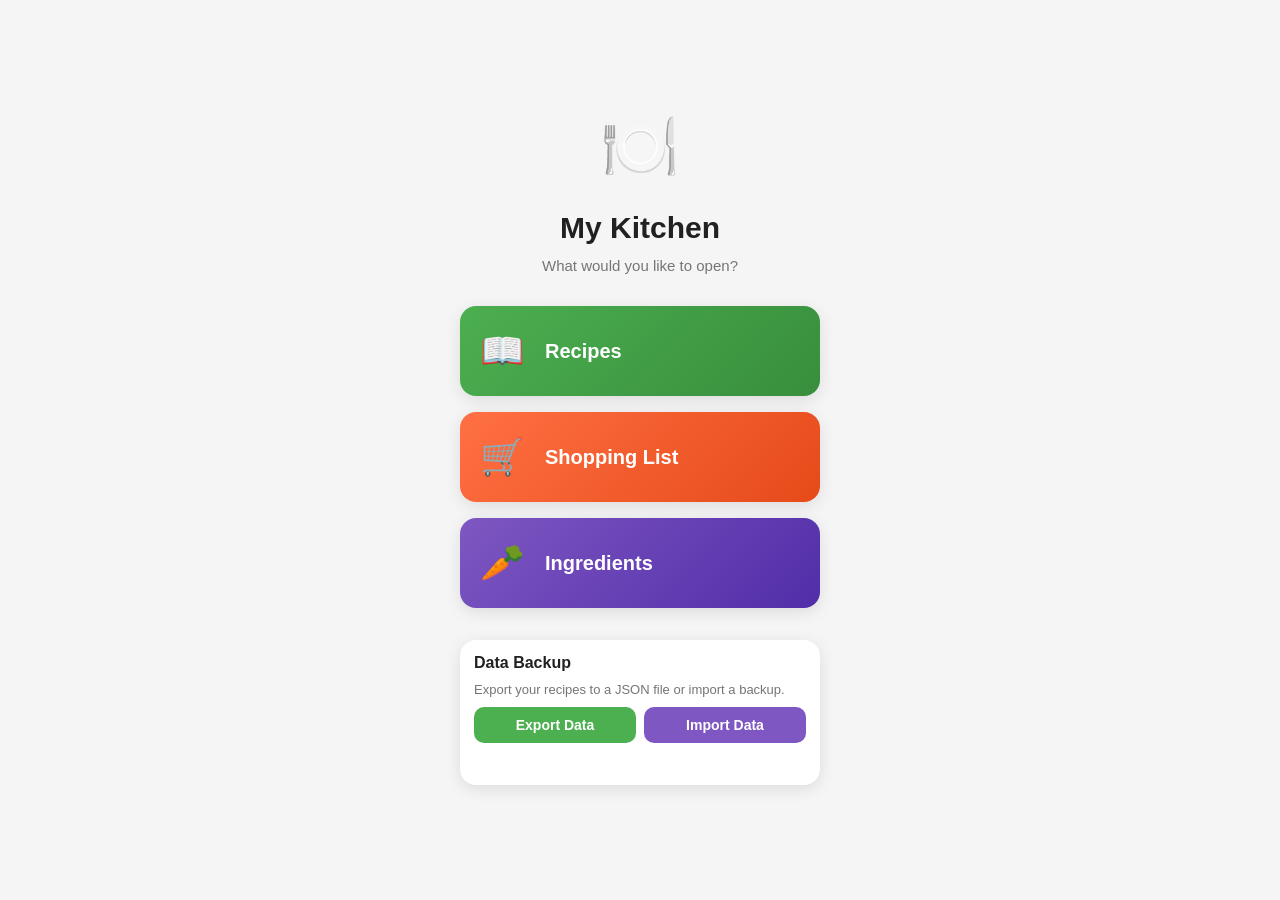
<file: index.html>
<!DOCTYPE html>
<html lang="en">
<head>
  <meta charset="UTF-8" />
  <meta name="viewport" content="width=device-width, initial-scale=1.0, viewport-fit=cover" />
  <meta name="apple-mobile-web-app-capable" content="yes" />
  <meta name="apple-mobile-web-app-status-bar-style" content="default" />
  <meta name="apple-mobile-web-app-title" content="Recipes" />
  <title>Recipes App</title>
  <link rel="stylesheet" href="styles.css" />
  <link rel="manifest" href="manifest.json" />
</head>
<body>
  <main class="home">
    <div class="home-logo">🍽️</div>
    <h1 class="home-title">My Kitchen</h1>
    <p class="home-subtitle">What would you like to open?</p>
    <div class="home-cards">
      <a href="recipes.html" class="home-card recipes">
        <span class="card-icon">📖</span>
        Recipes
      </a>
      <a href="shopping.html" class="home-card shopping">
        <span class="card-icon">🛒</span>
        Shopping List
      </a>
      <a href="ingredients.html" class="home-card ingredients">
        <span class="card-icon">🥕</span>
        Ingredients
      </a>
    </div>
    <section class="data-tools" aria-label="Backup and restore">
      <h2>Data Backup</h2>
      <p class="data-tools-note">Export your recipes to a JSON file or import a backup.</p>
      <div class="data-tools-actions">
        <button type="button" id="export-data-btn">Export Data</button>
        <button type="button" id="import-data-btn">Import Data</button>
      </div>
      <input id="import-data-file" type="file" accept="application/json" hidden />
      <p id="data-tools-status" class="data-tools-status" aria-live="polite"></p>
    </section>
  </main>
  <script src="storage.js"></script>
  <script>
    function setStatus(message, isError = false) {
      const status = document.getElementById('data-tools-status');
      status.textContent = message;
      status.classList.toggle('error', isError);
    }

    function makeBackupFilename() {
      const date = new Date();
      const pad = n => String(n).padStart(2, '0');
      return `recipes-backup-${date.getFullYear()}-${pad(date.getMonth() + 1)}-${pad(date.getDate())}.json`;
    }

    async function exportData() {
      try {
        const data = await AppStore.exportData();
        const blob = new Blob([JSON.stringify(data, null, 2)], { type: 'application/json' });
        const url = URL.createObjectURL(blob);
        const link = document.createElement('a');
        link.href = url;
        link.download = makeBackupFilename();
        document.body.appendChild(link);
        link.click();
        link.remove();
        URL.revokeObjectURL(url);
        setStatus('Export complete. Backup file downloaded.');
      } catch (_) {
        setStatus('Export failed. Please try again.', true);
      }
    }

    async function handleImportFile(file) {
      if (!file) return;
      try {
        const text = await file.text();
        const parsed = JSON.parse(text);
        await AppStore.importData(parsed);
        setStatus('Import complete. Reloading app data...');
        setTimeout(() => window.location.reload(), 400);
      } catch (_) {
        setStatus('Import failed. Please select a valid JSON backup file.', true);
      }
    }

    const exportBtn = document.getElementById('export-data-btn');
    const importBtn = document.getElementById('import-data-btn');
    const importInput = document.getElementById('import-data-file');

    exportBtn.addEventListener('click', exportData);
    importBtn.addEventListener('click', () => importInput.click());
    importInput.addEventListener('change', async e => {
      const file = e.target.files && e.target.files[0];
      await handleImportFile(file);
      importInput.value = '';
    });

    if ('serviceWorker' in navigator) {
      navigator.serviceWorker.register('sw.js');
    }
  </script>
</body>
</html>
</file>
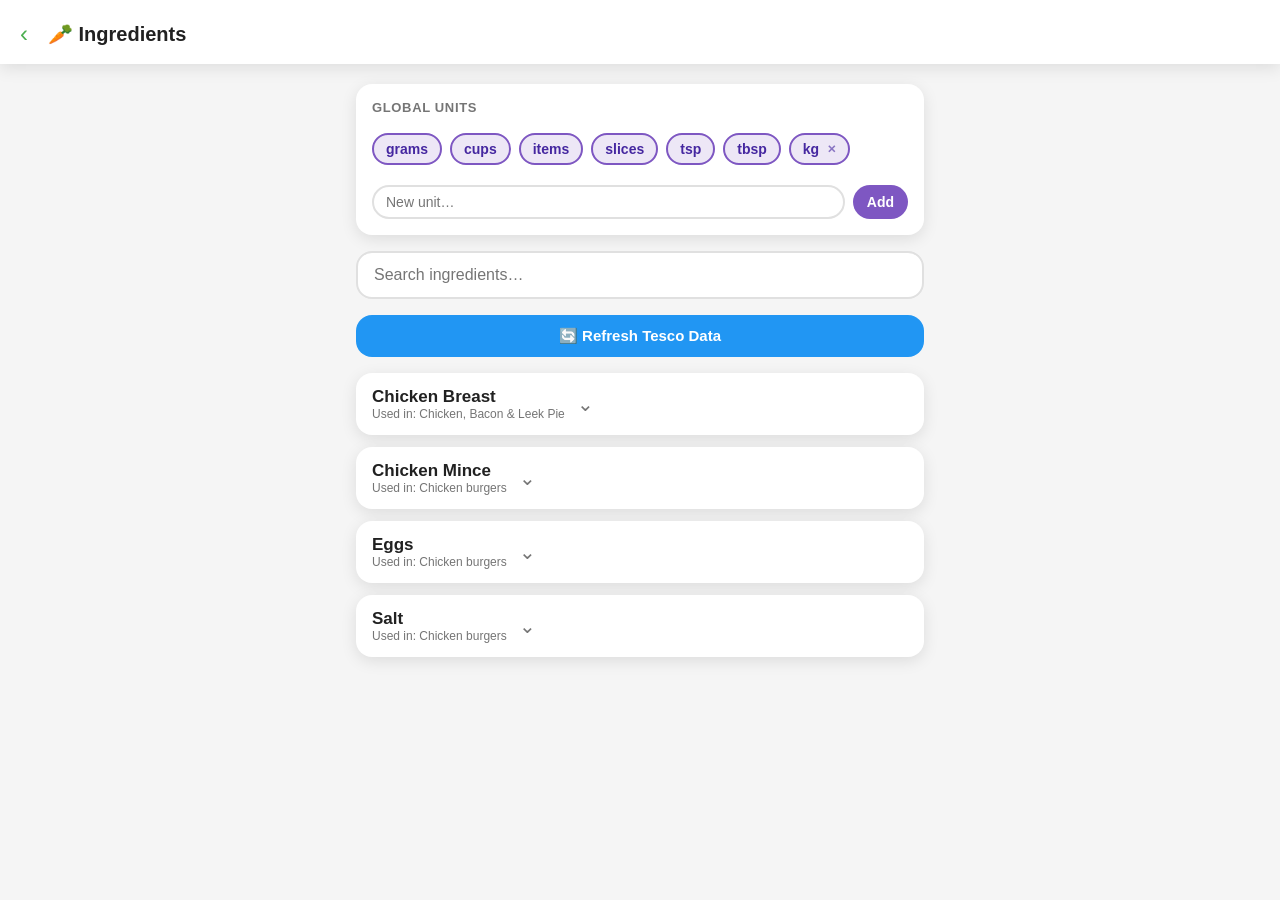
<file: ingredients.html>
<!DOCTYPE html>
<html lang="en">
<head>
  <meta charset="UTF-8" />
  <meta name="viewport" content="width=device-width, initial-scale=1.0, viewport-fit=cover" />
  <meta name="apple-mobile-web-app-capable" content="yes" />
  <meta name="apple-mobile-web-app-status-bar-style" content="default" />
  <title>Ingredients</title>
  <link rel="stylesheet" href="styles.css" />
  <link rel="manifest" href="manifest.json" />
  <style>
    .filter-row input {
      width: 100%;
      padding: 13px 16px;
      border: 2px solid #E0E0E0;
      border-radius: var(--radius);
      font-size: 16px;
      outline: none;
      background: var(--card);
    }
    .filter-row input:focus { border-color: var(--purple, #7E57C2); }

    /* ── Ingredient card ── */
    .idef-card {
      background: var(--card);
      border-radius: var(--radius);
      box-shadow: var(--shadow);
      overflow: hidden;
    }
    .idef-header {
      display: flex;
      align-items: center;
      gap: 12px;
      padding: 14px 16px;
      cursor: pointer;
    }
    .idef-name {
      flex: 1;
      font-size: 17px;
      font-weight: 700;
    }
    .idef-used {
      font-size: 12px;
      color: var(--muted);
    }
    .idef-toggle {
      font-size: 20px;
      color: var(--muted);
      transition: transform 0.2s;
    }
    .idef-card.open .idef-toggle { transform: rotate(180deg); }

    .idef-body {
      display: none;
      padding: 0 16px 16px;
      border-top: 1px solid #F0F0F0;
      padding-top: 14px;
      flex-direction: column;
      gap: 14px;
    }
    .idef-card.open .idef-body { display: flex; }

    /* Units checkboxes */
    .units-grid {
      display: flex;
      flex-wrap: wrap;
      gap: 8px;
    }
    .unit-chip {
      display: flex;
      align-items: center;
      gap: 6px;
      padding: 6px 12px;
      border: 2px solid #E0E0E0;
      border-radius: 20px;
      font-size: 14px;
      cursor: pointer;
      user-select: none;
      transition: border-color 0.15s, background 0.15s;
    }
    .unit-chip input { display: none; }
    .unit-chip.selected {
      border-color: var(--purple, #7E57C2);
      background: #EDE7F6;
      color: #4527A0;
      font-weight: 600;
    }

    /* Purchase quantities */
    .pq-list { display: flex; flex-direction: column; gap: 8px; }
    .pq-row {
      display: grid;
      grid-template-columns: 80px 1fr 130px auto;
      gap: 6px;
      align-items: center;
    }
    .pq-row input[type=number],
    .pq-row input[type=text],
    .pq-row select {
      padding: 9px 10px;
      border: 2px solid #E0E0E0;
      border-radius: 10px;
      font-size: 15px;
      font-family: inherit;
      outline: none;
      min-width: 0;
      background: var(--card);
    }
    .pq-row input:focus,
    .pq-row select:focus { border-color: var(--purple, #7E57C2); }

    .pq-tesco-info {
      grid-column: 1 / -1;
      font-size: 13px;
      color: var(--muted);
      display: flex;
      flex-direction: column;
      gap: 4px;
    }
    .pq-tesco-title {
      font-weight: 600;
    }
    .pq-tesco-price {
      color: var(--green);
      font-weight: 700;
    }

    .add-pq-btn {
      background: none;
      border: 2px dashed #D1C4E9;
      border-radius: 10px;
      color: #512DA8;
      font-size: 14px;
      font-weight: 600;
      padding: 8px 14px;
      cursor: pointer;
      width: 100%;
    }
    .add-unit-row {
      display: flex;
      gap: 8px;
      margin-top: 8px;
    }
    .add-unit-row input {
      flex: 1;
      padding: 7px 12px;
      border: 2px solid #E0E0E0;
      border-radius: 20px;
      font-size: 14px;
      outline: none;
      background: var(--card);
    }
    .add-unit-row input:focus { border-color: var(--purple, #7E57C2); }
    .add-unit-row button {
      padding: 7px 14px;
      background: var(--purple, #7E57C2);
      color: white;
      border: none;
      border-radius: 20px;
      font-size: 14px;
      font-weight: 700;
      cursor: pointer;
    }
    .unit-chip .remove-unit {
      font-size: 11px;
      margin-left: 2px;
      opacity: 0.6;
    }
    /* Global unit manager */
    .unit-manager {
      background: var(--card);
      border-radius: var(--radius);
      box-shadow: var(--shadow);
      padding: 16px;
      display: flex;
      flex-direction: column;
      gap: 12px;
    }
    .idef-name-input {
      width: 100%;
      padding: 10px 12px;
      border: 2px solid #E0E0E0;
      border-radius: 10px;
      font-size: 15px;
      outline: none;
      background: var(--card);
    }
    .idef-name-input:focus { border-color: var(--purple, #7E57C2); }
    
    /* Refresh button */
    .refresh-btn {
      background: #2196F3;
      color: white;
      border: none;
      border-radius: var(--radius);
      padding: 12px 16px;
      font-size: 15px;
      font-weight: 600;
      cursor: pointer;
      width: 100%;
      transition: background 0.2s;
    }
    .refresh-btn:hover { background: #1976D2; }
    .refresh-btn:disabled {
      background: #ccc;
      cursor: not-allowed;
    }
    #refresh-status {
      margin-top: 1rem;
      padding: 12px 16px;
      border-radius: var(--radius);
      font-size: 14px;
      font-weight: 600;
      display: none;
    }
    #refresh-status.show {
      display: block;
    }
    #refresh-status.success {
      background: #E8F5E9;
      color: #2E7D32;
      border-left: 4px solid #4CAF50;
    }
    #refresh-status.error {
      background: #FFEBEE;
      color: #C62828;
      border-left: 4px solid #F44336;
    }
  </style>
</head>
<body>
  <header>
    <a href="index.html" class="back-btn">‹</a>
    <h1>🥕 Ingredients</h1>
  </header>

  <main class="page">
    <div class="unit-manager">
      <label class="section-label">Global units</label>
      <div class="units-grid" id="global-units-grid"></div>
      <div class="add-unit-row">
        <input type="text" id="new-global-unit" placeholder="New unit…"
          onkeydown="if(event.key==='Enter'){addGlobalUnit();event.preventDefault();}" />
        <button onclick="addGlobalUnit()">Add</button>
      </div>
    </div>
    <div class="filter-row">
      <input id="search" type="text" placeholder="Search ingredients…" oninput="renderFiltered()" />
    </div>
    <button class="refresh-btn" onclick="refreshTescoData()">🔄 Refresh Tesco Data</button>
    <div id="refresh-status"></div>
    <div class="card-list" id="ing-list"></div>
  </main>

  <script src="storage.js"></script>
  <script>
    const PRESET_UNITS = ['grams', 'cups', 'items', 'slices', 'tsp', 'tbsp'];
    let customUnits = [];   // loaded from server
    let allIngredients = [];
    const ingredientSaveTimers = new Map();

    function allUnits() {
      return [...PRESET_UNITS, ...customUnits];
    }

    async function loadAll() {
      const [ingredients, units] = await Promise.all([
        AppStore.getIngredients(),
        AppStore.getUnits(),
      ]);
      allIngredients = ingredients;
      customUnits = units;
      allIngredients.sort((a, b) => a.name.localeCompare(b.name));
      renderGlobalUnits();
      renderFiltered();
    }

    // ── Global unit manager ────────────────────────────────────────────

    function renderGlobalUnits() {
      const grid = document.getElementById('global-units-grid');
      const all = allUnits();
      grid.innerHTML = all.map(u => {
        const isCustom = !PRESET_UNITS.includes(u);
        const removeBtn = isCustom
          ? `<span class="remove-unit" onclick="removeGlobalUnit('${escapeJs(u)}',event)">✕</span>`
          : '';
        return `<span class="unit-chip selected" style="cursor:default">${escapeHtml(u)}${removeBtn}</span>`;
      }).join('');
    }

    async function saveGlobalUnits() {
      await AppStore.setUnits(customUnits);
    }

    function addGlobalUnit() {
      const input = document.getElementById('new-global-unit');
      const val = input.value.trim();
      if (!val) return;
      if (allUnits().map(u => u.toLowerCase()).includes(val.toLowerCase())) {
        input.value = '';
        return;
      }
      customUnits.push(val);
      input.value = '';
      saveGlobalUnits();
      renderGlobalUnits();
      // Add chip to every open ingredient card
      document.querySelectorAll('.idef-card').forEach((card, i) => {
        const grid = document.getElementById(`units-${i}`);
        if (grid) grid.insertAdjacentHTML('beforeend', unitChip(i, val, false));
      });
    }

    function removeGlobalUnit(unit, event) {
      event.stopPropagation();
      customUnits = customUnits.filter(u => u !== unit);
      saveGlobalUnits();
      renderGlobalUnits();
      // Remove chip from every ingredient card
      document.querySelectorAll('.idef-card').forEach((card, i) => {
        const grid = document.getElementById(`units-${i}`);
        if (!grid) return;
        grid.querySelectorAll('.unit-chip input').forEach(inp => {
          if (inp.value === unit) inp.closest('.unit-chip').remove();
        });
        refreshPqUnitDropdowns(i);
      });
    }

    function renderFiltered() {
      const query = document.getElementById('search').value.trim().toLowerCase();
      const filtered = query
        ? allIngredients.filter(i => i.name.toLowerCase().includes(query))
        : allIngredients;
      render(filtered);
    }

    function render(ingredients) {
      const list = document.getElementById('ing-list');
      list.innerHTML = '';

      if (ingredients.length === 0) {
        list.innerHTML = `
          <div class="empty">
            <span class="empty-icon">🥕</span>
            <p>No ingredients found.<br/>Add some via a recipe!</p>
          </div>`;
        return;
      }

      ingredients.forEach((ing, i) => {
        const card = document.createElement('div');
        card.className = 'idef-card';
        card.id = `idef-${i}`;

        const selectedUnits = new Set(ing.units || []);
        const pqs = ing.purchaseQuantities || [];

        card.innerHTML = `
          <div class="idef-header" onclick="toggleCard(${i})">
            <div>
              <div class="idef-name">${escapeHtml(ing.name)}</div>
              <div class="idef-used">Used in: ${escapeHtml(ing.usedIn.join(', '))}</div>
            </div>
            <span class="idef-toggle">⌄</span>
          </div>
          <div class="idef-body">
            <div>
              <label class="section-label" style="margin-bottom:8px">Ingredient name</label>
              <input id="name-${i}" class="idef-name-input" type="text" value="${escapeHtml(ing.name)}" oninput="scheduleSaveDef(${i})" onchange="scheduleSaveDef(${i},0)" onblur="scheduleSaveDef(${i},0)" />
            </div>
            <div>
              <label class="section-label" style="margin-bottom:8px">Available units</label>
              <div class="units-grid" id="units-${i}">
                ${allUnits().map(u => unitChip(i, u, selectedUnits.has(u))).join('')}
              </div>
            </div>
            <div>
              <label class="section-label" style="margin-bottom:8px">Purchase quantities</label>
              <div class="pq-list" id="pq-list-${i}">
                ${pqs.map((pq, j) => pqRow(i, j, pq, [...selectedUnits])).join('')}
              </div>
              <button class="add-pq-btn" onclick="addPqRow(${i})">+ Add purchase quantity</button>
            </div>
          </div>`;
        list.appendChild(card);
      });
    }

    function pqRow(i, j, pq, units) {
      pq = pq || { qty: '', unit: units[0] || '', tescoProductID: '', tescoTitle: '', tescoPrice: null };
      const opts = units.length
        ? units.map(u => `<option value="${u}" ${pq.unit === u ? 'selected' : ''}>${u}</option>`).join('')
        : `<option value="${pq.unit}">${pq.unit || '—'}</option>`;
      const hasTescoData = pq.tescoTitle || pq.tescoPrice;
      const tescoInfo = hasTescoData ? `<div class="pq-tesco-info">${pq.tescoTitle ? `<div class="pq-tesco-title">${escapeHtml(pq.tescoTitle)}</div>` : ''}${pq.tescoPrice ? `<div class="pq-tesco-price">£${pq.tescoPrice.toFixed(2)}</div>` : ''}</div>` : '';
      return `<div class="pq-row" id="pq-${i}-${j}">
        <input type="number" min="0" step="any" placeholder="Qty" class="pq-qty" value="${escapeHtml(String(pq.qty || ''))}" oninput="scheduleSaveDef(${i})" />
        <select class="pq-unit" onchange="scheduleSaveDef(${i})">${opts}</select>
        <input type="text" placeholder="Tesco product ID" class="pq-tesco-id" value="${escapeHtml(String(pq.tescoProductID || ''))}" oninput="scheduleSaveDef(${i})" />
        <button class="delete-btn" onclick="deletePqRow(${i},${j})">✕</button>
        ${tescoInfo}
      </div>`;
    }

    function unitChip(i, u, selected) {
      return `<label class="unit-chip${selected ? ' selected' : ''}" onclick="toggleUnit(${i},this,event)">
        <input type="checkbox" value="${escapeHtml(u)}" ${selected ? 'checked' : ''} />
        ${escapeHtml(u)}
      </label>`;
    }

    function toggleCard(i) {
      document.getElementById(`idef-${i}`).classList.toggle('open');
    }

    function toggleUnit(i, label, event) {
      event.preventDefault();
      label.classList.toggle('selected');
      label.querySelector('input').checked = label.classList.contains('selected');
      refreshPqUnitDropdowns(i);
      scheduleSaveDef(i);
    }

    function getSelectedUnits(i) {
      return Array.from(document.querySelectorAll(`#units-${i} .unit-chip.selected input`))
        .map(inp => inp.value);
    }

    function refreshPqUnitDropdowns(i) {
      const units = getSelectedUnits(i);
      document.querySelectorAll(`#pq-list-${i} .pq-row`).forEach(row => {
        const sel = row.querySelector('.pq-unit');
        const current = sel.value;
        sel.innerHTML = units.length
          ? units.map(u => `<option value="${u}" ${current === u ? 'selected' : ''}>${u}</option>`).join('')
          : `<option value="">—</option>`;
      });
    }

    function collectPqRows(i) {
      return Array.from(document.querySelectorAll(`#pq-list-${i} .pq-row`)).map(row => {
        const pqRow = row.querySelector('.pq-qty');
        if (!pqRow) return null;
        return {
          qty: row.querySelector('.pq-qty').value,
          unit: row.querySelector('.pq-unit').value,
          tescoProductID: row.querySelector('.pq-tesco-id').value.trim(),
          tescoTitle: row.querySelector('.pq-tesco-title')?.textContent || '',
          tescoPrice: row.querySelector('.pq-tesco-price') ? parseFloat(row.querySelector('.pq-tesco-price').textContent.replace('£', '')) : null,
        };
      }).filter(Boolean);
    }

    function addPqRow(i) {
      const units = getSelectedUnits(i);
      const pqs = collectPqRows(i);
      pqs.push({ qty: '', unit: units[0] || '', tescoProductID: '', tescoTitle: '', tescoPrice: null });
      const container = document.getElementById(`pq-list-${i}`);
      container.innerHTML = pqs.map((pq, j) => pqRow(i, j, pq, units)).join('');
      scheduleSaveDef(i);
    }

    function deletePqRow(i, j) {
      const units = getSelectedUnits(i);
      const pqs = collectPqRows(i);
      pqs.splice(j, 1);
      const container = document.getElementById(`pq-list-${i}`);
      container.innerHTML = pqs.map((pq, k) => pqRow(i, k, pq, units)).join('');
      scheduleSaveDef(i);
    }

    function scheduleSaveDef(i, delay = 350) {
      if (ingredientSaveTimers.has(i)) clearTimeout(ingredientSaveTimers.get(i));
      const timer = setTimeout(() => {
        ingredientSaveTimers.delete(i);
        saveDef(i);
      }, delay);
      ingredientSaveTimers.set(i, timer);
    }

    async function saveDef(i) {
      const query = document.getElementById('search').value.trim().toLowerCase();
      const filtered = query
        ? allIngredients.filter(x => x.name.toLowerCase().includes(query))
        : allIngredients;
      const ingredient = filtered[i];
      if (!ingredient) return;

      const oldName = ingredient.name;
      const newName = capitalizeIngredientName(document.getElementById(`name-${i}`).value);
      if (!newName) return;

      if (newName.toLowerCase() !== oldName.toLowerCase()) {
        await AppStore.renameIngredient(oldName, newName);
        ingredient.name = newName;
      }

      const units = getSelectedUnits(i);
      const purchaseQuantities = collectPqRows(i).filter(pq => pq.qty !== '' && pq.unit);

      await AppStore.saveIngredientDef(ingredient.name, { units, purchaseQuantities });

      // Update local state
      ingredient.units = units;
      ingredient.purchaseQuantities = purchaseQuantities;
      ingredient.name = newName;

      const nameInput = document.getElementById(`name-${i}`);
      if (nameInput) nameInput.value = newName;
      const nameLabel = document.querySelector(`#idef-${i} .idef-name`);
      if (nameLabel) nameLabel.textContent = newName;
    }

    function escapeHtml(str) {
      return str.replace(/&/g,'&amp;').replace(/</g,'&lt;').replace(/>/g,'&gt;').replace(/"/g,'&quot;');
    }

    function escapeJs(str) {
      return str.replace(/\\/g,'\\\\').replace(/'/g,"\\'");
    }

    function capitalizeIngredientName(name) {
      const trimmed = String(name || '').trim();
      if (!trimmed) return '';
      return trimmed
        .toLowerCase()
        .split(/\s+/)
        .map(word => word.charAt(0).toUpperCase() + word.slice(1))
        .join(' ');
    }

    async function refreshTescoData() {
      const btn = document.querySelector('.refresh-btn');
      const status = document.getElementById('refresh-status');
      btn.disabled = true;

      const setStatus = (msg, isError = false) => {
        status.textContent = msg;
        status.className = `show ${isError ? 'error' : 'success'}`;
      };

      try {
        setStatus('⏳ Fetching Tesco data...');
        const ingredients = await AppStore.getIngredients();
        const apiKey = 'af2dcf2533msh2024c4cc4aa3832p10de4djsnc73c8ffcadbd';
        let updated = 0;
        let failed = 0;

        for (const ingredient of ingredients) {
          if (!ingredient.purchaseQuantities || ingredient.purchaseQuantities.length === 0) continue;

          for (const pq of ingredient.purchaseQuantities) {
            if (!pq.tescoProductID) continue;

            try {
              const url = `https://tesco-data-api.p.rapidapi.com/product-details?productId=${pq.tescoProductID}`;
              const resp = await fetch(url, {
                headers: {
                  'accept': 'application/json',
                  'x-rapidapi-key': apiKey,
                  'x-rapidapi-host': 'tesco-data-api.p.rapidapi.com'
                }
              });

              if (!resp.ok) throw new Error(`API returned ${resp.status}`);
              const data = await resp.json();

              if (data.success && data.data?.results?.[0]?.data?.product) {
                const product = data.data.results[0].data.product;
                pq.tescoTitle = product.title || '';
                pq.tescoPrice = product.price?.actual || null;
                updated++;
              }
            } catch (err) {
              console.error(`Failed to fetch ${pq.tescoProductID}:`, err);
              failed++;
            }
          }

          // Save this ingredient's definition with updated Tesco data
          await AppStore.saveIngredientDef(ingredient.name, {
            units: ingredient.units,
            purchaseQuantities: ingredient.purchaseQuantities,
          });
        }

        // Save data to data.json via backend
        setStatus('💾 Saving to data.json...');
        const exportedData = await AppStore.exportData();
        const saveResp = await fetch('/api/save-data', {
          method: 'POST',
          headers: { 'Content-Type': 'application/json' },
          body: JSON.stringify(exportedData)
        });

        if (!saveResp.ok) {
          throw new Error(`Failed to save: ${saveResp.statusText}`);
        }

        const msg = `✅ Updated ${updated} product${updated !== 1 ? 's' : ''}${failed > 0 ? ` (${failed} failed)` : ''} — Saved to data.json!`;
        setStatus(msg);
        setTimeout(() => location.reload(), 1500);
      } catch (err) {
        setStatus(`❌ Error: ${err.message}`, true);
        btn.disabled = false;
      }
    }

    loadAll();
    if ('serviceWorker' in navigator) {
      navigator.serviceWorker.register('sw.js');
    }
  </script>
</body>
</html>
</file>
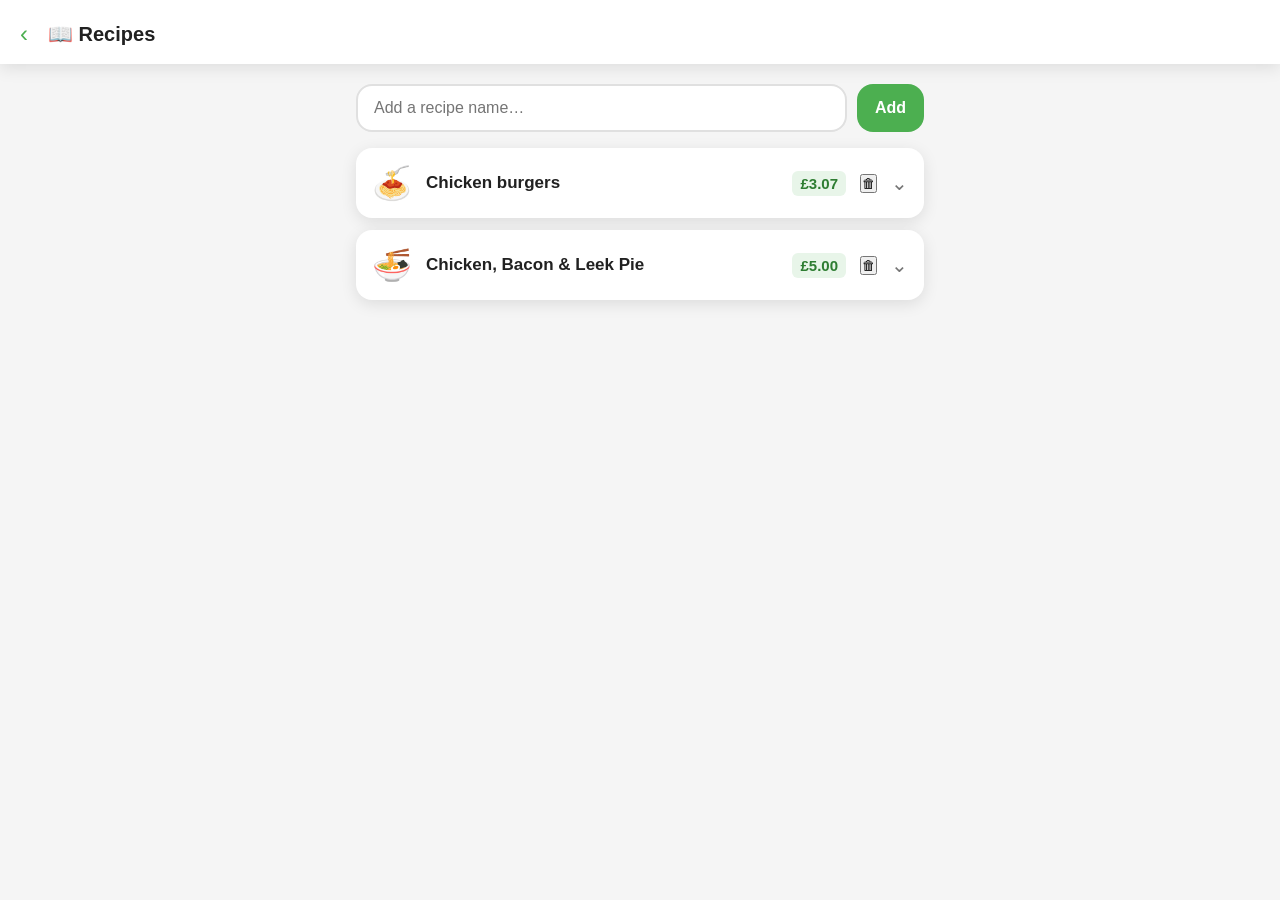
<file: recipes.html>
<!DOCTYPE html>
<html lang="en">
<head>
  <meta charset="UTF-8" />
  <meta name="viewport" content="width=device-width, initial-scale=1.0, viewport-fit=cover" />
  <meta name="apple-mobile-web-app-capable" content="yes" />
  <meta name="apple-mobile-web-app-status-bar-style" content="default" />
  <title>Recipes</title>
  <link rel="stylesheet" href="styles.css" />
  <link rel="manifest" href="manifest.json" />
</head>
<body>
  <header>
    <a href="index.html" class="back-btn">‹</a>
    <h1>📖 Recipes</h1>
  </header>

  <main class="page">
    <div class="add-row">
      <input id="recipe-input" type="text" placeholder="Add a recipe name…" />
      <button class="recipes" onclick="addRecipe()">Add</button>
    </div>
    <div class="card-list" id="recipe-list"></div>
  </main>

  <script src="storage.js"></script>
  <script>
    // ── State ─────────────────────────────────────────────────────────────────
    let recipes = [];
    let ingredientDefs = {}; // keyed by lowercase name
    const PRESET_UNITS = ['grams','cups','items','slices','tsp','tbsp'];
    let customUnits = [];
    const recipeSaveTimers = new Map();

    function allUnits() {
      return [...PRESET_UNITS, ...customUnits];
    }

    async function loadFromServer() {
      const [loadedRecipes, defs, units] = await Promise.all([
        AppStore.getRecipes(),
        AppStore.getIngredients(),
        AppStore.getUnits(),
      ]);
      recipes = loadedRecipes;
      customUnits = units;
      ingredientDefs = {};
      defs.forEach(d => {
        if (d.units && d.units.length) ingredientDefs[d.name.toLowerCase()] = d.units;
      });
      await render();
    }

    async function saveToServer() {
      await AppStore.setRecipes(recipes);
    }

    async function render() {
      const list = document.getElementById('recipe-list');
      list.innerHTML = '';

      if (recipes.length === 0) {
        list.innerHTML = `
          <div class="empty">
            <span class="empty-icon">📖</span>
            <p>No recipes yet.<br/>Add one above!</p>
          </div>`;
        return;
      }

      // Pre-calculate all costs
      const costs = [];
      for (let i = 0; i < recipes.length; i++) {
        try {
          const cost = await AppStore.calculateRecipeCost(recipes[i]);
          costs[i] = cost;
        } catch (err) {
          console.error(`Error calculating cost for ${recipes[i].name}:`, err);
          costs[i] = 0;
        }
      }

      // Now render with costs
      for (let i = 0; i < recipes.length; i++) {
        const r = recipes[i];
        const ingredients = Array.isArray(r.ingredients) ? r.ingredients : [];
        const cost = costs[i] || 0;
        const costDisplay = cost > 0 ? `<span class="recipe-cost">£${cost.toFixed(2)}</span>` : '';
        
        const card = document.createElement('div');
        card.className = 'recipe-card';
        card.innerHTML = `
          <div class="recipe-header" onclick="toggleRecipe(${i})">
            <span class="recipe-emoji">${randomEmoji(i)}</span>
            <span class="recipe-name">${escapeHtml(r.name)}</span>
            ${costDisplay}
            <button class="delete-btn" onclick="deleteRecipe(event,${i})">🗑</button>
            <span class="recipe-toggle">⌄</span>
          </div>
          <div class="recipe-body">
            <label class="section-label">🥕 Ingredients</label>
            <div class="ing-list" id="ing-list-${i}">
              ${ingredients.map((ing, j) => ingredientRow(i, j, ing)).join('')}
            </div>
            <button class="add-ing-btn" onclick="addIngredientRow(${i})">+ Add ingredient</button>
            <label class="section-label" style="margin-top:16px">📋 Steps</label>
            <textarea id="steps-${i}" placeholder="e.g. 1. Preheat oven to 180°C…" oninput="scheduleRecipeSave(${i})">${escapeHtml(r.steps || '')}</textarea>
          </div>`;
        list.appendChild(card);
      }
    }

    function toggleRecipe(i) {
      document.querySelectorAll('.recipe-card')[i].classList.toggle('open');
    }

    async function addRecipe() {
      const input = document.getElementById('recipe-input');
      const name = input.value.trim();
      if (!name) return;
      recipes.push({ name, ingredients: [], steps: '' });
      await saveToServer();
      input.value = '';
      await render();
    }

    async function deleteRecipe(e, i) {
      e.stopPropagation();
      recipes.splice(i, 1);
      await saveToServer();
      await render();
    }

    function unitsForIngredient(name) {
      const def = ingredientDefs[(name || '').toLowerCase()];
      return (def && def.length) ? def : allUnits();
    }

    function ingredientRow(i, j, ing) {
      ing = ing || { qty: '', unit: '', name: '' };
      const units = unitsForIngredient(ing.name);
      const currentUnit = units.includes(ing.unit) ? ing.unit : units[0];
      const summary = formatIngredientSummary(ing);
      return `<div class="ing-row" id="ing-${i}-${j}" data-original-name="${escapeHtml(ing.name || '')}">
        <button type="button" class="ing-summary" onclick="beginEditIngredient(${i}, ${j})">
          <span class="ing-summary-text">${escapeHtml(summary)}</span>
        </button>
        <div class="ing-editor">
          <input class="ing-qty" type="number" min="0" step="any" placeholder="Qty" value="${escapeHtml(String(ing.qty || ''))}" oninput="scheduleRecipeSave(${i})" />
          <select class="ing-unit" onchange="scheduleRecipeSave(${i})">${units.map(u => `<option value="${u}" ${currentUnit===u?'selected':''}>${u}</option>`).join('')}</select>
          <div style="position:relative">
            <input class="ing-name" type="text" placeholder="Ingredient name" value="${escapeHtml(ing.name || '')}" oninput="showIngredientSuggestions(${i}, ${j});scheduleRecipeSave(${i})" onchange="renameIngredient(this, ${i}, ${j})" onblur="renameIngredient(this, ${i}, ${j})" autocomplete="off" />
            <div class="ing-suggestions" id="ing-suggestions-${i}-${j}"></div>
          </div>
          <button type="button" class="ing-done" onclick="doneEditIngredient(${i}, ${j})">Done</button>
        </div>
        <button class="delete-btn" onclick="deleteIngredientRow(${i},${j})">✕</button>
      </div>`;
    }

    function formatIngredientSummary(ing) {
      const qty = String(ing.qty || '').trim();
      const unit = String(ing.unit || '').trim();
      const name = capitalizeIngredientName(ing.name || '');
      const parts = [qty, unit, name].filter(Boolean);
      return parts.length ? parts.join(' ') : 'Tap to add ingredient details';
    }

    function beginEditIngredient(i, j) {
      const row = document.getElementById(`ing-${i}-${j}`);
      if (!row) return;
      row.classList.add('editing');
      const nameInput = row.querySelector('.ing-name');
      if (nameInput) nameInput.focus();
    }

    async function doneEditIngredient(i, j) {
      const row = document.getElementById(`ing-${i}-${j}`);
      if (!row) return;
      const nameInput = row.querySelector('.ing-name');
      if (nameInput) await renameIngredient(nameInput, i, j);
      const summary = formatIngredientSummary({
        qty: row.querySelector('.ing-qty').value,
        unit: row.querySelector('.ing-unit').value,
        name: row.querySelector('.ing-name').value,
      });
      row.querySelector('.ing-summary-text').textContent = summary;
      row.classList.remove('editing');
    }

    async function refreshIngredientDefs() {
      const defs = await AppStore.getIngredients();
      ingredientDefs = {};
      defs.forEach(d => {
        if (d.units && d.units.length) ingredientDefs[d.name.toLowerCase()] = d.units;
      });
    }

    async function renameIngredient(nameInput, i, j) {
      const row = document.getElementById(`ing-${i}-${j}`);
      if (!row) return;

      const oldName = capitalizeIngredientName(row.getAttribute('data-original-name') || '');
      const newName = capitalizeIngredientName(nameInput.value);
      nameInput.value = newName;

      if (oldName && newName && oldName.toLowerCase() !== newName.toLowerCase()) {
        await AppStore.renameIngredient(oldName, newName);
        recipes = await AppStore.getRecipes();
        await refreshIngredientDefs();
      }

      row.setAttribute('data-original-name', newName);
      updateUnitDropdown(nameInput, i, j);
      scheduleRecipeSave(i);
    }

    function updateUnitDropdown(nameInput, i, j) {
      nameInput.value = capitalizeIngredientName(nameInput.value);
      const row = document.getElementById(`ing-${i}-${j}`);
      if (!row) return;
      const sel = row.querySelector('.ing-unit');
      const currentVal = sel.value;
      const units = unitsForIngredient(nameInput.value);
      sel.innerHTML = units.map(u => `<option value="${u}" ${u===currentVal?'selected':''}>${u}</option>`).join('');
      // If the previous selection isn't in the new list, fall back to first option
      if (!units.includes(currentVal)) sel.value = units[0];
    }

    function collectIngredients(i) {
      const rows = document.querySelectorAll(`#ing-list-${i} .ing-row`);
      recipes[i].ingredients = Array.from(rows).map(row => ({
        qty:  row.querySelector('.ing-qty').value,
        unit: row.querySelector('.ing-unit').value,
        name: capitalizeIngredientName(row.querySelector('.ing-name').value),
      }));
    }

    function capitalizeIngredientName(name) {
      const trimmed = String(name || '').trim();
      if (!trimmed) return '';
      return trimmed
        .toLowerCase()
        .split(/\s+/)
        .map(word => word.charAt(0).toUpperCase() + word.slice(1))
        .join(' ');
    }

    function getAllIngredientNames() {
      return Object.keys(ingredientDefs).map(k => {
        return k.split(' ').map(word => word.charAt(0).toUpperCase() + word.slice(1)).join(' ');
      }).sort();
    }

    function findIngredientMatches(query) {
      const q = query.trim().toLowerCase();
      if (!q) return getAllIngredientNames().slice(0, 15);
      return getAllIngredientNames()
        .filter(name => name.toLowerCase().includes(q))
        .slice(0, 15);
    }

    function showIngredientSuggestions(i, j) {
      const row = document.getElementById(`ing-${i}-${j}`);
      if (!row) return;
      const nameInput = row.querySelector('.ing-name');
      const suggestionsDiv = document.getElementById(`ing-suggestions-${i}-${j}`);
      if (!nameInput || !suggestionsDiv) return;

      const matches = findIngredientMatches(nameInput.value);
      suggestionsDiv.innerHTML = '';
      if (!matches.length) {
        suggestionsDiv.style.display = 'none';
        return;
      }

      matches.forEach(name => {
        const btn = document.createElement('button');
        btn.type = 'button';
        btn.className = 'ing-suggestion-item';
        btn.textContent = name;
        btn.onclick = () => selectIngredientSuggestion(i, j, name);
        suggestionsDiv.appendChild(btn);
      });
      suggestionsDiv.style.display = 'block';
    }

    function selectIngredientSuggestion(i, j, name) {
      const row = document.getElementById(`ing-${i}-${j}`);
      if (!row) return;
      const nameInput = row.querySelector('.ing-name');
      if (nameInput) {
        nameInput.value = name;
        updateUnitDropdown(nameInput, i, j);
        const suggestionsDiv = document.getElementById(`ing-suggestions-${i}-${j}`);
        if (suggestionsDiv) suggestionsDiv.style.display = 'none';
        scheduleRecipeSave(i);
      }
    }

    async function addIngredientRow(i) {
      collectIngredients(i);
      recipes[i].ingredients.push({ qty: '', unit: 'grams', name: '' });
      await saveToServer();
      await render();
      document.querySelectorAll('.recipe-card')[i].classList.add('open');
      beginEditIngredient(i, recipes[i].ingredients.length - 1);
    }

    async function deleteIngredientRow(i, j) {
      collectIngredients(i);
      recipes[i].ingredients.splice(j, 1);
      await saveToServer();
      await render();
      document.querySelectorAll('.recipe-card')[i].classList.add('open');
    }

    async function persistRecipe(i) {
      collectIngredients(i);
      recipes[i].steps = document.getElementById(`steps-${i}`).value;
      await saveToServer();
      await updateRecipeCost(i);
    }

    async function updateRecipeCost(i) {
      const r = recipes[i];
      if (!r) return;
      
      try {
        const cost = await AppStore.calculateRecipeCost(r);
        const cards = document.querySelectorAll('.recipe-card');
        const card = cards[i];
        if (!card) return;
        
        const header = card.querySelector('.recipe-header');
        let costSpan = header.querySelector('.recipe-cost');
        
        if (cost > 0) {
          if (!costSpan) {
            costSpan = document.createElement('span');
            costSpan.className = 'recipe-cost';
            header.insertBefore(costSpan, header.querySelector('.delete-btn'));
          }
          costSpan.textContent = `£${cost.toFixed(2)}`;
        } else if (costSpan) {
          costSpan.remove();
        }
      } catch (err) {
        console.error(`Error updating cost for ${r.name}:`, err);
      }
    }

    function scheduleRecipeSave(i, delay = 350) {
      if (recipeSaveTimers.has(i)) clearTimeout(recipeSaveTimers.get(i));
      const timer = setTimeout(() => {
        recipeSaveTimers.delete(i);
        persistRecipe(i);
      }, delay);
      recipeSaveTimers.set(i, timer);
    }

    function randomEmoji(seed) {
      const emojis = ['🍝','🍜','🥗','🍛','🍕','🥩','🍣','🥘','🍲','🫕','🥞','🍔'];
      return emojis[seed % emojis.length];
    }

    function escapeHtml(str) {
      return str.replace(/&/g,'&amp;').replace(/</g,'&lt;').replace(/>/g,'&gt;').replace(/"/g,'&quot;');
    }

    document.getElementById('recipe-input').addEventListener('keydown', e => {
      if (e.key === 'Enter') addRecipe();
    });

    document.addEventListener('click', e => {
      const allSuggestions = document.querySelectorAll('.ing-suggestions');
      allSuggestions.forEach(suggestions => {
        const nameInput = suggestions.parentElement.querySelector('.ing-name');
        if (!suggestions.contains(e.target) && e.target !== nameInput) {
          suggestions.style.display = 'none';
        }
      });
    });

    loadFromServer();
    
    // Reload page when it becomes visible to refresh costs and data
    document.addEventListener('visibilitychange', () => {
      if (document.visibilityState === 'visible') {
        console.log('Page became visible, reloading...');
        location.reload();
      }
    });

      if ('serviceWorker' in navigator) {
        navigator.serviceWorker.register('sw.js');
      }
  </script>
</body>
</html>
</file>
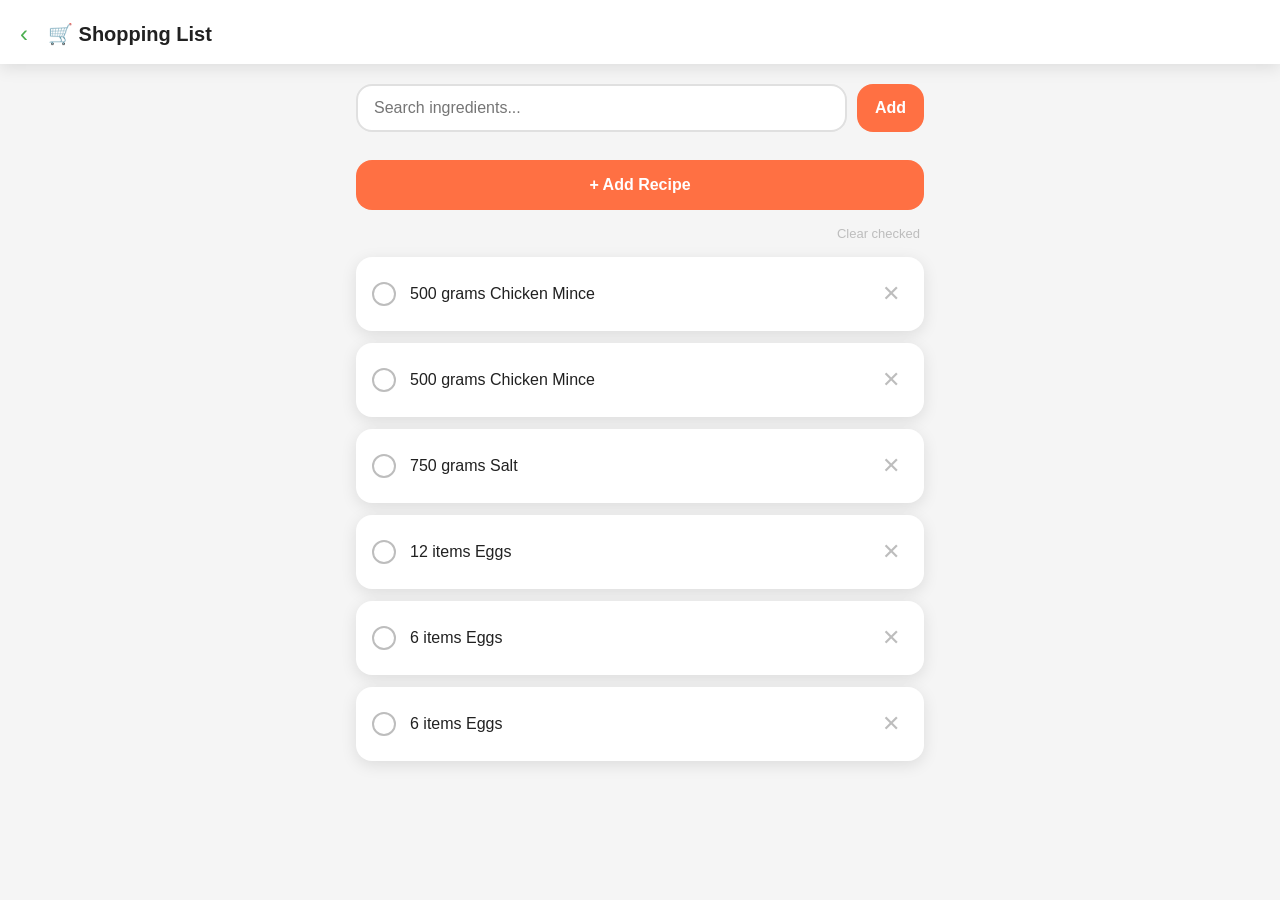
<file: shopping.html>
<!DOCTYPE html>
<html lang="en">
<head>
  <meta charset="UTF-8" />
  <meta name="viewport" content="width=device-width, initial-scale=1.0, viewport-fit=cover" />
  <meta name="apple-mobile-web-app-capable" content="yes" />
  <meta name="apple-mobile-web-app-status-bar-style" content="default" />
  <title>Shopping List</title>
  <link rel="stylesheet" href="styles.css" />
  <link rel="manifest" href="manifest.json" />
</head>
<body>
  <header>
    <a href="index.html" class="back-btn">‹</a>
    <h1>🛒 Shopping List</h1>
  </header>

  <main class="page">
    <div class="add-row">
      <input id="purchase-search" type="text" placeholder="Search ingredients..." autocomplete="off" />
      <button class="shopping" onclick="addItem()">Add</button>
    </div>
    <div id="purchase-suggestions" class="suggestions"></div>
    <button class="shopping add-recipe-btn" onclick="showRecipeList()">+ Add Recipe</button>
    <div id="recipe-suggestions" class="suggestions"></div>
    <div id="new-item-panel" class="new-item-panel" style="display:none;">
      <div class="new-item-title">Add New Ingredient Option</div>
      <div class="new-item-name" id="new-item-name"></div>
      <div class="new-item-row">
        <input id="new-item-qty" type="number" min="0" step="any" placeholder="Quantity" />
        <select id="new-item-unit"></select>
      </div>
      <div class="new-item-actions">
        <button type="button" class="ghost-btn" onclick="cancelNewItemPanel()">Cancel</button>
      </div>
    </div>
    <div style="display:flex; justify-content:flex-end;">
      <button id="clear-checked" onclick="clearChecked()"
        style="background:none;border:none;color:#BDBDBD;font-size:13px;cursor:pointer;padding:0 4px;">
        Clear checked
      </button>
    </div>
    <div class="card-list" id="shop-list"></div>
  </main>

  <script src="storage.js"></script>
  <script>
    // ── State ─────────────────────────────────────────────────────────────────
    let items = [];
    let purchaseOptions = [];
    let selectedOption = '';
    let recipes = [];
    let selectedRecipe = '';
    const PRESET_UNITS = ['grams', 'cups', 'items', 'slices', 'tsp', 'tbsp'];
    let customUnits = [];
    let pendingNewIngredient = '';
    let newItemSaveTimer = null;

    function allUnits() {
      return [...PRESET_UNITS, ...customUnits];
    }

    async function loadFromServer() {
      const [shopping, ingredients, units, loadedRecipes] = await Promise.all([
        AppStore.getShopping(),
        AppStore.getIngredients(),
        AppStore.getUnits(),
        AppStore.getRecipes(),
      ]);
      items = shopping;
      customUnits = units;
      recipes = loadedRecipes;
      purchaseOptions = buildPurchaseOptions(ingredients);
      await reconcileShoppingItems();
      renderSuggestions([]);
      renderRecipeSuggestions([]);
      renderNewItemUnits();
      render();
    }

    function parsePurchaseText(text) {
      const m = String(text || '').match(/^(\S+)\s+(\S+)\s+(.+)$/);
      if (!m) return null;
      return {
        qty: m[1],
        unit: m[2],
        name: m[3],
        nameKey: m[3].toLowerCase(),
      };
    }

    function normalizeUnit(unit) {
      const normalized = String(unit || '').trim().toLowerCase();
      const aliases = {
        g: 'grams',
        gram: 'grams',
        grams: 'grams',
        kg: 'kg',
        kilogram: 'kg',
        kilograms: 'kg',
        item: 'items',
        items: 'items',
        slice: 'slices',
        slices: 'slices',
        tsp: 'tsp',
        teaspoon: 'tsp',
        teaspoons: 'tsp',
        tbsp: 'tbsp',
        tablespoon: 'tbsp',
        tablespoons: 'tbsp',
      };
      return aliases[normalized] || normalized;
    }

    function toComparableQuantity(qty, unit) {
      const amount = parseFloat(qty);
      const normalizedUnit = normalizeUnit(unit);
      if (!Number.isFinite(amount)) return null;

      const conversions = {
        grams: { family: 'mass', factor: 1, gramEquivalent: 1 },
        kg: { family: 'mass', factor: 1000, gramEquivalent: 1000 },
        items: { family: 'count', factor: 1 },
        slices: { family: 'count', factor: 1 },
        tsp: { family: 'volume', factor: 1, gramEquivalent: 5 },
        tbsp: { family: 'volume', factor: 3, gramEquivalent: 15 },
      };

      const conversion = conversions[normalizedUnit];
      if (!conversion) {
        return {
          family: `raw:${normalizedUnit}`,
          quantity: amount,
          unit: normalizedUnit,
        };
      }

      const comparable = {
        family: conversion.family,
        quantity: amount * conversion.factor,
        unit: normalizedUnit,
      };

      // For volume units, also store mass equivalent for cross-family conversion
      if (conversion.gramEquivalent && conversion.family === 'volume') {
        comparable.massEquivalent = amount * conversion.gramEquivalent;
      }

      return comparable;
    }

    function fromComparableQuantity(quantity, unit) {
      const normalizedUnit = normalizeUnit(unit);
      const conversions = {
        grams: 1,
        kg: 1000,
        items: 1,
        slices: 1,
        tsp: 1,
        tbsp: 3,
      };
      const factor = conversions[normalizedUnit];
      if (!factor) return quantity;
      return quantity / factor;
    }

    function getCompatibleIngredientOptions(ingredientName, unit) {
      const required = toComparableQuantity(1, unit);
      return purchaseOptions
        .map(text => ({ text, parsed: parsePurchaseText(text) }))
        .filter(entry => entry.parsed && entry.parsed.name.toLowerCase() === ingredientName.toLowerCase())
        .map(entry => {
          const comparable = toComparableQuantity(entry.parsed.qty, entry.parsed.unit);
          return comparable ? { ...entry, comparable } : null;
        })
        .filter(Boolean)
        .filter(entry => {
          // Allow volume and mass to mix using gram equivalents
          if (entry.comparable.family === required?.family) return true;
          if (required?.family === 'mass' && entry.comparable.family === 'volume' && entry.comparable.massEquivalent !== undefined) return true;
          if (required?.family === 'volume' && entry.comparable.family === 'mass' && required.massEquivalent !== undefined) return true;
          return false;
        });
    }

    function selectPurchaseItems(requiredQty, requiredUnit, ingredientName) {
      const required = toComparableQuantity(requiredQty, requiredUnit);
      if (!required) return [];

      const options = getCompatibleIngredientOptions(ingredientName, requiredUnit)
        .sort((a, b) => {
          // Sort by comparable quantity, but use massEquivalent for volume if available
          const aQty = required?.family === 'mass' && a.comparable.massEquivalent !== undefined ? a.comparable.massEquivalent : a.comparable.quantity;
          const bQty = required?.family === 'mass' && b.comparable.massEquivalent !== undefined ? b.comparable.massEquivalent : b.comparable.quantity;
          return aQty - bQty;
        });

      if (!options.length) return [];

      const requiredComparable = required.massEquivalent !== undefined ? required.massEquivalent : required.quantity;

      // Use single option if it covers needs within 2% tolerance
      const single = options.find(option => {
        const optionComparable = required?.family === 'mass' && option.comparable.massEquivalent !== undefined ? option.comparable.massEquivalent : option.comparable.quantity;
        return optionComparable >= requiredComparable * 0.98;
      });
      if (single) return [single.text];

      const descending = [...options].sort((a, b) => {
        const aQty = required?.family === 'mass' && a.comparable.massEquivalent !== undefined ? a.comparable.massEquivalent : a.comparable.quantity;
        const bQty = required?.family === 'mass' && b.comparable.massEquivalent !== undefined ? b.comparable.massEquivalent : b.comparable.quantity;
        return bQty - aQty;
      });
      const selection = [];
      let remaining = requiredComparable;
      const epsilon = 1e-9;

      while (remaining > epsilon) {
        const next = descending.find(option => {
          const optQty = required?.family === 'mass' && option.comparable.massEquivalent !== undefined ? option.comparable.massEquivalent : option.comparable.quantity;
          return optQty <= remaining + epsilon;
        }) || descending[descending.length - 1];
        selection.push(next.text);
        const nextQty = required?.family === 'mass' && next.comparable.massEquivalent !== undefined ? next.comparable.massEquivalent : next.comparable.quantity;
        remaining -= nextQty;
      }

      return selection;
    }

    function upsertIngredientItems(requiredQty, requiredUnit, ingredientName) {
      const required = toComparableQuantity(requiredQty, requiredUnit);
      if (!required) return false;

      const existingIndexes = [];
      let totalComparableQty = required.quantity;
      let hasMass = required.family === 'mass';
      let hasVolume = required.family === 'volume';

      items.forEach((item, index) => {
        const parsed = parsePurchaseText(item.text);
        if (!parsed || parsed.name.toLowerCase() !== ingredientName.toLowerCase()) return;

        const comparable = toComparableQuantity(parsed.qty, parsed.unit);
        if (!comparable) return;

        // Check compatibility
        if (comparable.family === required.family) {
          // Same family - always compatible
          totalComparableQty += comparable.quantity;
          existingIndexes.push(index);
        } else if (comparable.family === 'volume' && comparable.massEquivalent !== undefined && required.family === 'mass') {
          // Volume item mixing with mass - compatible
          hasVolume = true;
          totalComparableQty += comparable.quantity;
          existingIndexes.push(index);
        } else if (comparable.family === 'mass' && required.family === 'volume' && required.massEquivalent !== undefined) {
          // Mass item mixing with volume - compatible
          hasMass = true;
          totalComparableQty += comparable.quantity;
          existingIndexes.push(index);
        }
      });

      // Determine final unit and qty
      let finalUnit = requiredUnit;
      let finalQty = totalComparableQty;

      if (hasMass && hasVolume) {
        // Mixed mass and volume - convert to grams
        finalUnit = 'grams';
        let totalGrams = required.massEquivalent !== undefined ? required.massEquivalent : required.quantity;
        
        existingIndexes.forEach(index => {
          const parsed = parsePurchaseText(items[index].text);
          const comparable = toComparableQuantity(parsed.qty, parsed.unit);
          if (comparable.massEquivalent !== undefined) {
            totalGrams += comparable.massEquivalent;
          } else if (comparable.family === 'mass') {
            totalGrams += comparable.quantity;
          }
        });
        finalQty = totalGrams;
      } else {
        // Single family - convert from comparable to original unit
        finalQty = fromComparableQuantity(finalQty, requiredUnit);
      }

      const selectedItems = selectPurchaseItems(finalQty, finalUnit, ingredientName);
      if (!selectedItems.length) return false;

      const preservedChecked = existingIndexes.every(index => items[index].checked);
      items = items.filter((_, index) => !existingIndexes.includes(index));
      selectedItems.forEach(text => {
        items.push({ text, checked: existingIndexes.length ? preservedChecked : false });
      });
      return true;
    }

    function buildOptionLookup() {
      const lookup = {};
      purchaseOptions.forEach(option => {
        const parsed = parsePurchaseText(option);
        if (!parsed) return;
        if (!lookup[parsed.nameKey]) lookup[parsed.nameKey] = [];
        lookup[parsed.nameKey].push({
          text: option,
          unit: parsed.unit,
        });
      });
      return lookup;
    }

    async function reconcileShoppingItems() {
      const lookup = buildOptionLookup();
      let changed = false;

      items.forEach(item => {
        const parsed = parsePurchaseText(item.text);
        if (!parsed) return;

        const options = lookup[parsed.nameKey] || [];
        if (!options.length) return;

        const exact = options.find(o => o.text.toLowerCase() === item.text.toLowerCase());
        if (exact) return;

        // Prefer keeping the same unit if still available; otherwise use first option.
        const replacement = options.find(o => o.unit === parsed.unit) || options[0];
        if (replacement && replacement.text !== item.text) {
          item.text = replacement.text;
          changed = true;
        }
      });

      if (changed) {
        await saveToServer();
      }
    }

    async function refreshPurchaseOptions() {
      const ingredients = await AppStore.getIngredients();
      purchaseOptions = buildPurchaseOptions(ingredients);
      await reconcileShoppingItems();
      const query = document.getElementById('purchase-search').value;
      if (query.trim()) {
        renderSuggestions(findMatches(query));
      } else {
        renderSuggestions([]);
      }
      render();
    }

    function buildPurchaseOptions(ingredients) {
      const options = [];
      ingredients.forEach(ingredient => {
        const pqs = Array.isArray(ingredient.purchaseQuantities) ? ingredient.purchaseQuantities : [];
        pqs.forEach(pq => {
          const qty = String(pq.qty || '').trim();
          const unit = String(pq.unit || '').trim();
          if (!qty || !unit) return;
          options.push(`${qty} ${unit} ${ingredient.name}`);
        });
      });
      return options;
    }

    function findMatches(query) {
      const q = query.trim().toLowerCase();
      if (!q) return purchaseOptions.slice(0, 20);
      return purchaseOptions
        .filter(option => option.toLowerCase().includes(q))
        .slice(0, 20);
    }

    function renderSuggestions(matches) {
      const list = document.getElementById('purchase-suggestions');
      list.innerHTML = '';
      if (!matches.length) {
        list.style.display = 'none';
        return;
      }
      matches.forEach(option => {
        const row = document.createElement('button');
        row.type = 'button';
        row.className = 'suggestion-item';
        row.textContent = option;
        row.onclick = () => selectSuggestion(option);
        list.appendChild(row);
      });
      list.style.display = 'block';
    }

    function selectSuggestion(option) {
      const input = document.getElementById('purchase-search');
      input.value = option;
      selectedOption = option;
      addItem();
    }

    function renderNewItemUnits(selected = '') {
      const sel = document.getElementById('new-item-unit');
      const units = allUnits();
      sel.innerHTML = units
        .map(u => `<option value="${escapeHtml(u)}" ${u === selected ? 'selected' : ''}>${escapeHtml(u)}</option>`)
        .join('');
    }

    function showNewItemPanel(name) {
      pendingNewIngredient = capitalizeIngredientName(name);
      document.getElementById('new-item-name').textContent = name;
      document.getElementById('new-item-qty').value = '';
      if (newItemSaveTimer) {
        clearTimeout(newItemSaveTimer);
        newItemSaveTimer = null;
      }
      renderNewItemUnits();
      document.getElementById('new-item-panel').style.display = 'block';
      renderSuggestions([]);
    }

    function cancelNewItemPanel() {
      if (newItemSaveTimer) {
        clearTimeout(newItemSaveTimer);
        newItemSaveTimer = null;
      }
      pendingNewIngredient = '';
      document.getElementById('new-item-panel').style.display = 'none';
    }

    function scheduleSaveNewItemOption(delay = 500) {
      if (!pendingNewIngredient) return;
      if (newItemSaveTimer) clearTimeout(newItemSaveTimer);
      newItemSaveTimer = setTimeout(() => {
        newItemSaveTimer = null;
        saveNewItemOption();
      }, delay);
    }

    async function saveNewItemOption() {
      if (!pendingNewIngredient) return;
      const qty = document.getElementById('new-item-qty').value.trim();
      const unit = document.getElementById('new-item-unit').value;
      if (!qty || !unit) return;

      const ingredientName = pendingNewIngredient;
      const ingredients = await AppStore.getIngredients();
      const existing = ingredients.find(i => i.name.toLowerCase() === ingredientName.toLowerCase());

      const mergedUnits = Array.from(new Set([
        ...(existing?.units || []),
        unit,
      ]));

      const mergedPurchaseQuantities = [...(existing?.purchaseQuantities || [])];
      const newKey = `${qty}|${unit}`;
      const hasNew = mergedPurchaseQuantities.some(pq => `${pq.qty}|${pq.unit}` === newKey);
      if (!hasNew) {
        mergedPurchaseQuantities.push({ qty, unit });
      }

      await AppStore.saveIngredientDef(ingredientName, {
        units: mergedUnits,
        purchaseQuantities: mergedPurchaseQuantities,
      });

      const itemText = `${qty} ${unit} ${ingredientName}`;
      items.push({ text: itemText, checked: false });
      await saveToServer();

      if (!purchaseOptions.includes(itemText)) purchaseOptions.push(itemText);
      document.getElementById('purchase-search').value = '';
      selectedOption = '';
      cancelNewItemPanel();
      render();
    }

    async function saveToServer() {
      await AppStore.setShopping(items);
    }

    function render() {
      const list = document.getElementById('shop-list');
      list.innerHTML = '';

      if (items.length === 0) {
        list.innerHTML = `
          <div class="empty">
            <span class="empty-icon">🛒</span>
            <p>Your list is empty.<br/>Add some items above!</p>
          </div>`;
        return;
      }

      items.forEach((item, i) => {
        const div = document.createElement('div');
        div.className = `card-item shop-item${item.checked ? ' checked' : ''}`;
        div.innerHTML = `
          <div class="check" onclick="toggle(${i})">${item.checked ? '✓' : ''}</div>
          <span class="item-text" onclick="toggle(${i})">${escapeHtml(item.text)}</span>
          <button class="delete-btn" onclick="deleteItem(${i})">✕</button>`;
        list.appendChild(div);
      });
    }

    function addItem() {
      const input = document.getElementById('purchase-search');
      const raw = input.value.trim();
      const exact = purchaseOptions.find(o => o.toLowerCase() === raw.toLowerCase());
      const text = selectedOption || exact || '';
      if (!raw) return;
      if (!text) {
        showNewItemPanel(capitalizeIngredientName(raw));
        return;
      }
      items.push({ text, checked: false });
      saveToServer();
      input.value = '';
      selectedOption = '';
      renderSuggestions([]);
      render();
    }

    function toggle(i) {
      items[i].checked = !items[i].checked;
      saveToServer();
      render();
    }

    function deleteItem(i) {
      items.splice(i, 1);
      saveToServer();
      render();
    }

    function clearChecked() {
      items = items.filter(it => !it.checked);
      saveToServer();
      render();
    }

    function escapeHtml(str) {
      return str.replace(/&/g,'&amp;').replace(/</g,'&lt;').replace(/>/g,'&gt;').replace(/"/g,'&quot;');
    }

    function capitalizeIngredientName(name) {
      const trimmed = String(name || '').trim();
      if (!trimmed) return '';
      return trimmed
        .toLowerCase()
        .split(/\s+/)
        .map(word => word.charAt(0).toUpperCase() + word.slice(1))
        .join(' ');
    }

    function renderRecipeSuggestions(matches) {
      const list = document.getElementById('recipe-suggestions');
      list.innerHTML = '';
      if (!matches.length) {
        list.style.display = 'none';
        return;
      }
      matches.forEach(recipe => {
        const btn = document.createElement('button');
        btn.type = 'button';
        btn.className = 'suggestion-item';
        btn.textContent = recipe.name;
        btn.onclick = () => selectRecipeSuggestion(recipe);
        list.appendChild(btn);
      });
      list.style.display = 'block';
    }

    function selectRecipeSuggestion(recipe) {
      const input = document.getElementById('recipe-search');
      if (input) input.value = recipe.name;
      selectedRecipe = recipe;
      renderRecipeSuggestions([]);
      addRecipeItems();
    }

    function showRecipeList() {
      renderRecipeSuggestions(recipes);
    }

    function findBestPurchaseOption(recipeQty, recipeUnit, ingredientName) {
      return selectPurchaseItems(recipeQty, recipeUnit, ingredientName)[0] || null;
    }

    function addRecipeItems() {
      if (!selectedRecipe) return;

      const ingredients = Array.isArray(selectedRecipe.ingredients) ? selectedRecipe.ingredients : [];
      let itemsChanged = 0;

      ingredients.forEach(ing => {
        if (upsertIngredientItems(ing.qty, ing.unit, ing.name)) itemsChanged++;
      });

      if (itemsChanged > 0) {
        saveToServer();
        selectedRecipe = '';
        renderRecipeSuggestions([]);
        render();
      }
    }

    document.getElementById('purchase-search').addEventListener('input', e => {
      selectedOption = '';
      renderSuggestions(findMatches(e.target.value));
    });

    document.getElementById('purchase-search').addEventListener('keydown', e => {
      if (e.key === 'Enter') addItem();
    });

    document.getElementById('new-item-qty').addEventListener('keydown', e => {
      if (e.key === 'Enter') saveNewItemOption();
    });

    document.getElementById('new-item-qty').addEventListener('input', () => {
      scheduleSaveNewItemOption();
    });

    document.getElementById('new-item-unit').addEventListener('change', () => {
      scheduleSaveNewItemOption(0);
    });

    document.addEventListener('click', e => {
      const suggestions = document.getElementById('purchase-suggestions');
      const search = document.getElementById('purchase-search');
      if (!suggestions.contains(e.target) && e.target !== search) {
        suggestions.style.display = 'none';
      }
      const recipeSuggestions = document.getElementById('recipe-suggestions');
      const addRecipeBtn = document.querySelector('.add-recipe-btn');
      if (!recipeSuggestions.contains(e.target) && e.target !== addRecipeBtn) {
        recipeSuggestions.style.display = 'none';
      }
    });

    window.addEventListener('focus', refreshPurchaseOptions);
    document.addEventListener('visibilitychange', () => {
      if (document.visibilityState === 'visible') refreshPurchaseOptions();
    });

    loadFromServer();
    if ('serviceWorker' in navigator) {
      navigator.serviceWorker.register('sw.js');
    }
  </script>
</body>
</html>
</file>
<file: styles.css>
* {
  box-sizing: border-box;
  margin: 0;
  padding: 0;
  -webkit-tap-highlight-color: transparent;
}

:root {
  --green: #4CAF50;
  --green-dark: #388E3C;
  --orange: #FF7043;
  --orange-dark: #E64A19;
  --purple: #7E57C2;
  --purple-dark: #512DA8;
  --bg: #F5F5F5;
  --card: #FFFFFF;
  --text: #212121;
  --muted: #757575;
  --radius: 16px;
  --shadow: 0 4px 16px rgba(0,0,0,0.10);
}

body {
  font-family: -apple-system, BlinkMacSystemFont, "Segoe UI", sans-serif;
  background: var(--bg);
  color: var(--text);
  min-height: 100dvh;
  display: flex;
  flex-direction: column;
}

/* ── Header ── */
header {
  background: var(--card);
  box-shadow: var(--shadow);
  padding: 16px 20px 12px;
  display: flex;
  align-items: center;
  gap: 12px;
  position: sticky;
  top: 0;
  z-index: 10;
}

header .back-btn {
  background: none;
  border: none;
  font-size: 24px;
  cursor: pointer;
  color: var(--green);
  padding: 4px 8px 4px 0;
  text-decoration: none;
}

header h1 {
  font-size: 20px;
  font-weight: 700;
}

/* ── Home screen ── */
.home {
  flex: 1;
  display: flex;
  flex-direction: column;
  align-items: center;
  justify-content: center;
  gap: 32px;
  padding: 40px 24px;
}

.home-logo {
  font-size: 64px;
  line-height: 1;
}

.home-title {
  font-size: 30px;
  font-weight: 800;
  text-align: center;
  color: var(--text);
}

.home-subtitle {
  font-size: 15px;
  color: var(--muted);
  text-align: center;
  margin-top: -20px;
}

.home-cards {
  display: flex;
  flex-direction: column;
  gap: 16px;
  width: 100%;
  max-width: 360px;
}

.home-card {
  display: flex;
  align-items: center;
  gap: 20px;
  padding: 24px 20px;
  border-radius: var(--radius);
  box-shadow: var(--shadow);
  text-decoration: none;
  color: white;
  font-size: 20px;
  font-weight: 700;
  transition: transform 0.15s, box-shadow 0.15s;
  cursor: pointer;
}

.home-card:active {
  transform: scale(0.97);
  box-shadow: 0 2px 8px rgba(0,0,0,0.12);
}

.home-card.recipes  { background: linear-gradient(135deg, var(--green), var(--green-dark)); }
.home-card.shopping { background: linear-gradient(135deg, var(--orange), var(--orange-dark)); }
.home-card.ingredients { background: linear-gradient(135deg, var(--purple), var(--purple-dark)); }

.home-card .card-icon { font-size: 36px; }

.data-tools {
  width: 100%;
  max-width: 360px;
  background: var(--card);
  border-radius: var(--radius);
  box-shadow: var(--shadow);
  padding: 14px;
  display: flex;
  flex-direction: column;
  gap: 10px;
}

.data-tools h2 {
  font-size: 16px;
  font-weight: 700;
}

.data-tools-note {
  font-size: 13px;
  color: var(--muted);
}

.data-tools-actions {
  display: flex;
  gap: 8px;
}

.data-tools-actions button {
  flex: 1;
  border: none;
  border-radius: 10px;
  padding: 10px 12px;
  color: white;
  font-size: 14px;
  font-weight: 700;
  cursor: pointer;
}

#export-data-btn {
  background: var(--green);
}

#import-data-btn {
  background: var(--purple);
}

.data-tools-status {
  min-height: 18px;
  font-size: 12px;
  color: #2E7D32;
}

.data-tools-status.error {
  color: #C62828;
}

/* ── Shared page layout ── */
.page {
  flex: 1;
  display: flex;
  flex-direction: column;
  padding: 20px 16px;
  gap: 16px;
  max-width: 600px;
  width: 100%;
  margin: 0 auto;
}

/* ── Fab / add button ── */
.fab {
  position: fixed;
  bottom: 28px;
  right: 24px;
  width: 56px;
  height: 56px;
  border-radius: 50%;
  border: none;
  font-size: 28px;
  color: white;
  cursor: pointer;
  box-shadow: 0 4px 16px rgba(0,0,0,0.22);
  display: flex;
  align-items: center;
  justify-content: center;
  transition: transform 0.15s;
}
.fab:active { transform: scale(0.93); }
.fab.recipes  { background: var(--green); }
.fab.shopping { background: var(--orange); }

/* ── Input row (add item) ── */
.add-row {
  display: flex;
  gap: 10px;
}

.add-row input,
.add-row select {
  flex: 1;
  padding: 13px 16px;
  border: 2px solid #E0E0E0;
  border-radius: var(--radius);
  font-size: 16px;
  outline: none;
  background: var(--card);
  transition: border-color 0.2s;
}
.add-row input:focus,
.add-row select:focus { border-color: var(--green); }

.suggestions {
  display: none;
  background: var(--card);
  border-radius: var(--radius);
  box-shadow: var(--shadow);
  overflow: hidden;
  position: relative;
  z-index: 5;
}

#recipe-suggestions {
  margin-top: 0;
}

.suggestion-item {
  width: 100%;
  text-align: left;
  padding: 12px 14px;
  border: none;
  border-bottom: 1px solid #F0F0F0;
  background: var(--card);
  color: var(--text);
  font-size: 15px;
  cursor: pointer;
}

.suggestion-item:last-child {
  border-bottom: none;
}

.suggestion-item:active {
  background: #F7F7F7;
}

.new-item-panel {
  background: var(--card);
  border-radius: var(--radius);
  box-shadow: var(--shadow);
  padding: 14px;
  display: flex;
  flex-direction: column;
  gap: 10px;
}

.new-item-title {
  font-size: 13px;
  font-weight: 700;
  text-transform: uppercase;
  letter-spacing: 0.05em;
  color: var(--muted);
}

.new-item-name {
  font-size: 17px;
  font-weight: 700;
}

.new-item-row {
  display: grid;
  grid-template-columns: 1fr 1fr;
  gap: 8px;
}

.new-item-row input,
.new-item-row select {
  padding: 11px 12px;
  border: 2px solid #E0E0E0;
  border-radius: 10px;
  font-size: 15px;
  outline: none;
  background: var(--card);
}

.new-item-row input:focus,
.new-item-row select:focus {
  border-color: var(--orange);
}

.new-item-actions {
  display: flex;
  justify-content: flex-end;
  gap: 8px;
}

.ghost-btn {
  padding: 10px 12px;
  border: 2px solid #E0E0E0;
  border-radius: 10px;
  background: var(--card);
  color: var(--text);
  font-size: 14px;
  font-weight: 700;
  cursor: pointer;
}

.add-row button {
  padding: 13px 18px;
  border: none;
  border-radius: var(--radius);
  font-size: 16px;
  font-weight: 700;
  color: white;
  cursor: pointer;
}
.add-row button.recipes  { background: var(--green); }
.add-row button.shopping { background: var(--orange); }

.add-recipe-btn {
  width: 100%;
  padding: 16px 18px;
  border: none;
  border-radius: var(--radius);
  font-size: 16px;
  font-weight: 700;
  color: white;
  cursor: pointer;
  margin-top: 12px;
  background: var(--orange);
  transition: transform 0.15s;
}

.add-recipe-btn:active {
  transform: scale(0.97);
}

/* ── Card list ── */
.card-list {
  display: flex;
  flex-direction: column;
  gap: 12px;
  padding-bottom: 80px;
}

.card-item {
  background: var(--card);
  border-radius: var(--radius);
  box-shadow: var(--shadow);
  padding: 16px 16px;
  display: flex;
  align-items: center;
  gap: 14px;
  position: relative;
  overflow: hidden;
}

/* Shopping list: checkbox style */
.card-item.shop-item {
  cursor: pointer;
}

.card-item .check {
  width: 24px;
  height: 24px;
  border-radius: 50%;
  border: 2px solid #BDBDBD;
  flex-shrink: 0;
  display: flex;
  align-items: center;
  justify-content: center;
  font-size: 14px;
  transition: background 0.2s, border-color 0.2s;
}

.card-item.checked .check {
  background: var(--orange);
  border-color: var(--orange);
  color: white;
}

.card-item .item-text {
  flex: 1;
  font-size: 16px;
}

.card-item.checked .item-text {
  text-decoration: line-through;
  color: var(--muted);
}

.card-item .delete-btn {
  background: none;
  border: none;
  font-size: 22px;
  color: #BDBDBD;
  cursor: pointer;
  padding: 8px;
}
.card-item .delete-btn:hover { color: #EF5350; }

/* Recipe cards */
.recipe-card {
  background: var(--card);
  border-radius: var(--radius);
  box-shadow: var(--shadow);
  overflow: hidden;
  cursor: pointer;
}

.recipe-card .recipe-header {
  display: flex;
  align-items: center;
  gap: 14px;
  padding: 16px;
}

.recipe-card .recipe-emoji {
  font-size: 32px;
  flex-shrink: 0;
}

.recipe-card .recipe-name {
  font-size: 17px;
  font-weight: 700;
  flex: 1;
}

.recipe-card .recipe-cost {
  font-size: 15px;
  font-weight: 700;
  color: #2E7D32;
  background: #E8F5E9;
  padding: 4px 8px;
  border-radius: 6px;
  flex-shrink: 0;
}

.recipe-card .recipe-toggle {
  font-size: 20px;
  color: var(--muted);
  transition: transform 0.2s;
}

.recipe-card.open .recipe-toggle {
  transform: rotate(180deg);
}

.recipe-card .recipe-body {
  display: none;
  padding: 0 16px 16px;
  font-size: 15px;
  color: var(--muted);
  line-height: 1.6;
  border-top: 1px solid #F0F0F0;
  padding-top: 12px;
}

.recipe-card.open .recipe-body { display: block; }

.section-label {
  display: block;
  font-size: 13px;
  font-weight: 700;
  text-transform: uppercase;
  letter-spacing: 0.05em;
  color: var(--muted);
  margin-bottom: 6px;
}

.recipe-body textarea {
  width: 100%;
  min-height: 100px;
  border: 2px solid #E0E0E0;
  border-radius: 10px;
  padding: 10px;
  font-size: 15px;
  font-family: inherit;
  resize: vertical;
  outline: none;
}
.recipe-body textarea:focus { border-color: var(--green); }

/* ── Ingredient rows ── */
.ing-list {
  display: flex;
  flex-direction: column;
  gap: 8px;
}

.ing-row {
  display: grid;
  grid-template-columns: 1fr auto;
  gap: 8px;
  align-items: center;
}

.ing-row .delete-btn {
  font-size: 24px;
  padding: 4px 8px;
  color: #BDBDBD;
  background: none;
  border: none;
  cursor: pointer;
}

.ing-row .delete-btn:active {
  color: #EF5350;
}

.ing-summary {
  width: 100%;
  text-align: left;
  padding: 0;
  border: none;
  background: transparent;
  color: var(--text);
  font-size: 15px;
  cursor: pointer;
  font: inherit;
}

.ing-editor {
  display: none;
  grid-template-columns: 64px 110px 1fr auto;
  gap: 6px;
  align-items: start;
}

.ing-editor .ing-qty {
  grid-column: 1;
  grid-row: 1;
}

.ing-editor .ing-unit {
  grid-column: 2;
  grid-row: 1;
}

.ing-editor > div {
  grid-column: 1 / span 3;
  grid-row: 2;
  width: 100%;
  position: relative;
}

.ing-editor .ing-name {
  width: 100%;
}

.ing-editor .ing-done {
  grid-column: 4;
  grid-row: 2;
}

.ing-row.editing {
  grid-template-columns: 1fr auto;
  align-items: start;
}

.ing-row.editing .ing-summary {
  display: none;
}

.ing-row.editing .ing-editor {
  display: grid;
}

.ing-editor input,
.ing-editor select {
  padding: 9px 10px;
  border: 2px solid #E0E0E0;
  border-radius: 10px;
  font-size: 15px;
  font-family: inherit;
  outline: none;
  min-width: 0;
  background: var(--card);
  appearance: auto;
}

.ing-editor input:focus,
.ing-editor select:focus { border-color: var(--green); }

.ing-done {
  padding: 9px 10px;
  border: none;
  border-radius: 10px;
  background: var(--green);
  color: white;
  font-size: 13px;
  font-weight: 700;
  cursor: pointer;
}

.ing-suggestions {
  display: none;
  background: var(--card);
  border-radius: 10px;
  box-shadow: var(--shadow);
  overflow: hidden;
  position: absolute;
  top: 100%;
  left: 0;
  right: 0;
  z-index: 10;
  margin-top: 2px;
}

.ing-suggestion-item {
  width: 100%;
  text-align: left;
  padding: 10px 12px;
  border: none;
  border-bottom: 1px solid #F0F0F0;
  background: var(--card);
  color: var(--text);
  font-size: 14px;
  cursor: pointer;
  font: inherit;
}

.ing-suggestion-item:last-child {
  border-bottom: none;
}

.ing-suggestion-item:active {
  background: #F7F7F7;
}

.add-ing-btn {
  margin-top: 10px;
  background: none;
  border: 2px dashed #C8E6C9;
  border-radius: 10px;
  color: var(--green-dark);
  font-size: 14px;
  font-weight: 600;
  padding: 8px 14px;
  cursor: pointer;
  width: 100%;
}

/* ── Empty state ── */
.empty {
  text-align: center;
  color: var(--muted);
  margin-top: 40px;
  font-size: 16px;
  display: flex;
  flex-direction: column;
  align-items: center;
  gap: 10px;
}
.empty .empty-icon { font-size: 48px; }
</file>
